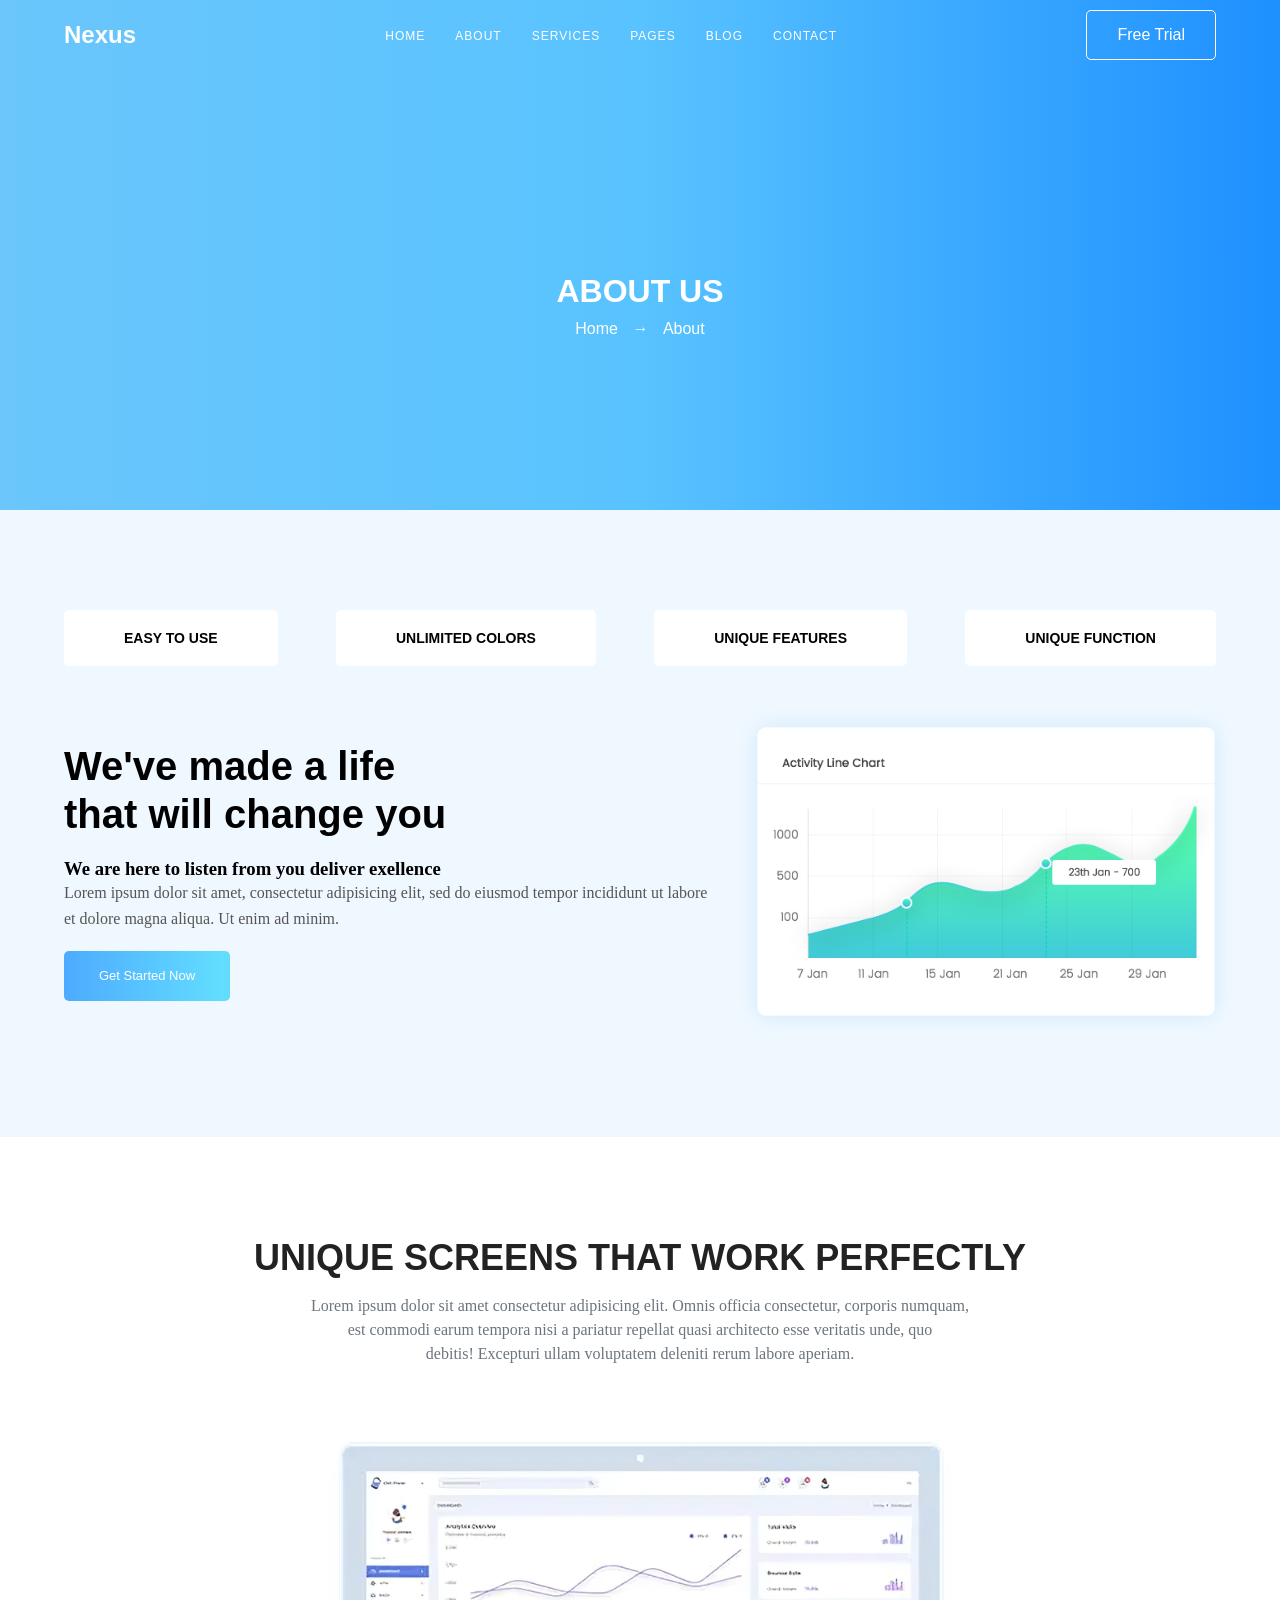
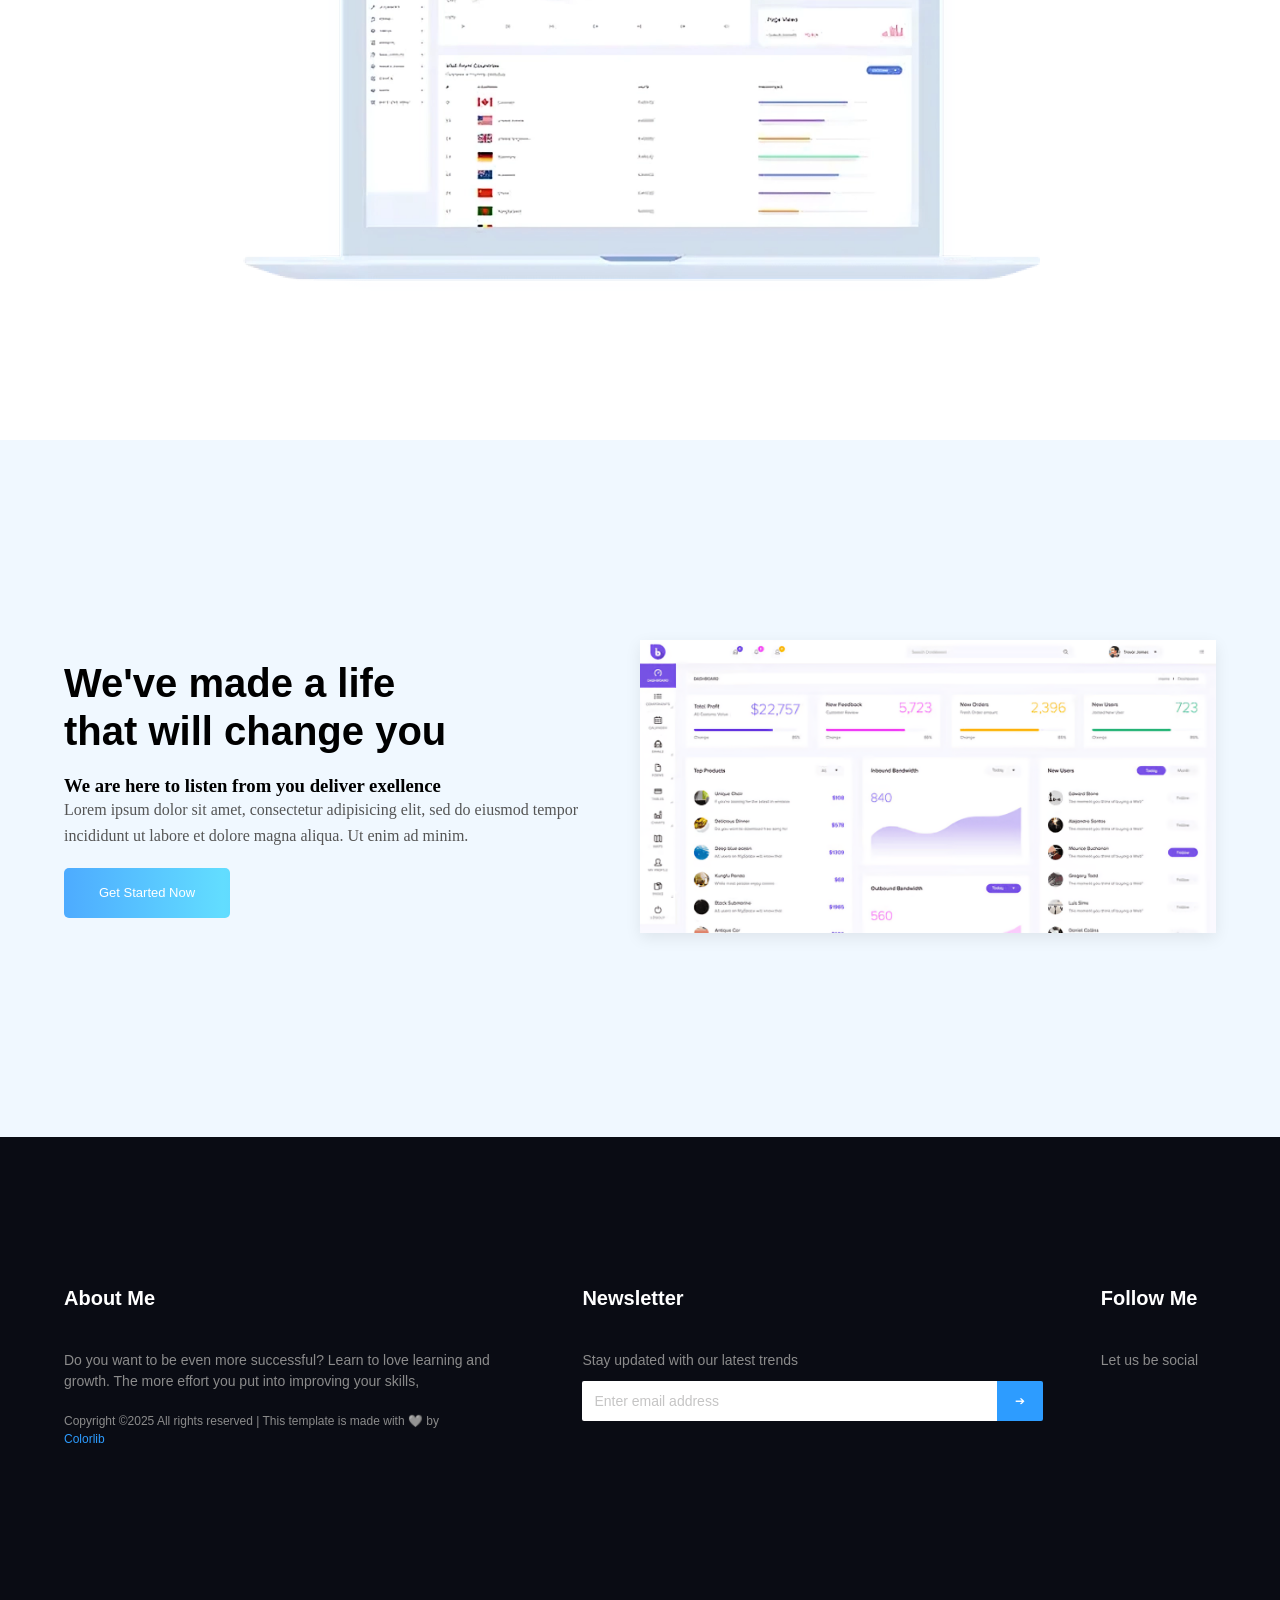
<file: college project(Html)/about.html>
<!DOCTYPE html>
<html lang="en">
<head>
    <meta charset="UTF-8">
    <meta name="viewport" content="width=device-width, initial-scale=1.0">
    <title>Document</title>
    <link rel="stylesheet" href="nexus.css">
    <script src="nexus.js"></script>
    <link rel="stylesheet" href="about.css">
</head>
<body>
    
    <main>

      
        <header>
            <nav>
                <div class="logo">Nexus</div>
                <ul class="nav-links">
                    <li><a href="nexus.html">HOME</a></li>
                    <li><a href="about.html">ABOUT</a></li>
                    <li><a href="service.html">SERVICES</a></li>
                    <li class="pages-dropdown">
                        <a style="padding: 40px 0;" href="#">PAGES</a>
                        <ul class="dropdown-content">
                            <li><a href="pricing.html">PRICING</a></li>
                            <li><a href="elements.html">ELEMENTS</a></li>
                        </ul>
                    </li>
                    <li class="pages-dropdown">
                        <a style="padding: 40px 0;" href="#">BLOG</a>
                        <ul class="dropdown-content">
                            <li><a href="blog.html">BLOG</a></li>
                            <li><a href="blog-detail.html">BLOG DETAILS</a></li>
                        </ul>
                    </li>
                    <li><a href="contact.html">CONTACT</a></li>
                </ul>
                <a href="#" class="btn-free-trial">Free Trial</a>
            </nav>
        </header>

    </main>
    <div class="about-us">
        <h1>ABOUT US</h1>
        <div class="breadcrumb">
            <a href="nexus.html">Home</a> 
            <span>&rarr;</span> 
            <a href="about.html">About</a>
        </div>
        
    </div>
    
        <section class="content1">
            <div class="container1">
                <div class="bot">
                    <button class="header-btn">EASY TO USE</button>
                    <button class="header-btn">UNLIMITED COLORS</button>
                    <button class="header-btn ">UNIQUE FEATURES</button>
                    <button class="header-btn">UNIQUE FUNCTION</button>
                </div>
                <div class="content">
                    <div class="left-section">
                        <h1>We've made a life <br> that will change you</h1>
                        <h3>We are here to listen from you deliver exellence</h3>
                        <p>Lorem ipsum dolor sit amet, consectetur adipisicing elit, sed do eiusmod tempor incididunt ut
                            labore et dolore magna aliqua. Ut enim ad minim.</p>
                        <button class="get-started-btn">Get Started Now</button>
                    </div>
                    <div class="right-section">
                        <div class="chart">
                            <img src="about-img.png" alt="Activity Line Chart">
                        </div>
                    </div>
                </div>
            </div>
        </section>
        <div class="content2">
            <h1 class="title">UNIQUE SCREENS THAT WORK PERFECTLY</h1>
            <p class="text">Lorem ipsum dolor sit amet consectetur adipisicing elit. Omnis officia consectetur, corporis
                numquam,<br> est commodi earum tempora nisi a pariatur repellat quasi architecto esse veritatis unde, quo
                <br> debitis! Excepturi ullam voluptatem deleniti rerum labore aperiam.
            </p>
            <div class="image-container">
                <img src="com.png.png" alt="Unique Screens">
            </div>
        </div>
        <section class="content3">
            <div class="container3">
                <div class="content3">
                    <div class="left-section3">
                        <h1>We've made a life <br> that will change you</h1>
                        <h3>We are here to listen from you deliver exellence</h3>
                        <p>Lorem ipsum dolor sit amet, consectetur adipisicing elit, sed do eiusmod tempor incididunt ut
                            labore et dolore magna aliqua. Ut enim ad minim.</p>
                        <button class="get-started-btn">Get Started Now</button>
                    </div>
                    <div class="right-section3">
                        <div class="charts">
                            <img src="dashboard.png" alt="Activity Line Chart">
                        </div>
                    </div>
                </div>
            </div>
        </section>
       <footer>
        <div class="footer-container">
            <div class="footer-section-about">
                <h2>About Me</h2>
                <p>Do you want to be even more successful? Learn to love learning and growth. The more effort you put
                    into improving your skills,</p>
                <p class="copyright">Copyright &copy;2025 All rights reserved | This template is made with 🩶 by <br>
                    <a href="#">Colorlib</a>
                </p>
            </div>

            <div class="footer-section-newsletter">
                <h2>Newsletter</h2>
                <p>Stay updated with our latest trends</p>
                <form>
                    <input type="email" placeholder="Enter email address" required>
                    <button type="submit">&#10132;</button>
                </form>
            </div>

            <div class="footer-section-follow">
                <h2>Follow Me</h2>
                <p>Let us be social</p>
                <div class="social-icons">
                    <a href="#"><i class="fab fa-facebook-f"></i></a>
                    <a href="#"><i class="fab fa-twitter"></i></a>
                    <a href="#"><i class="fab fa-dribbble"></i></a>
                    <a href="#"><i class="fab fa-behance"></i></a>
                </div>
            </div>
        </div>
    </footer>
</body>
</html>
</file>
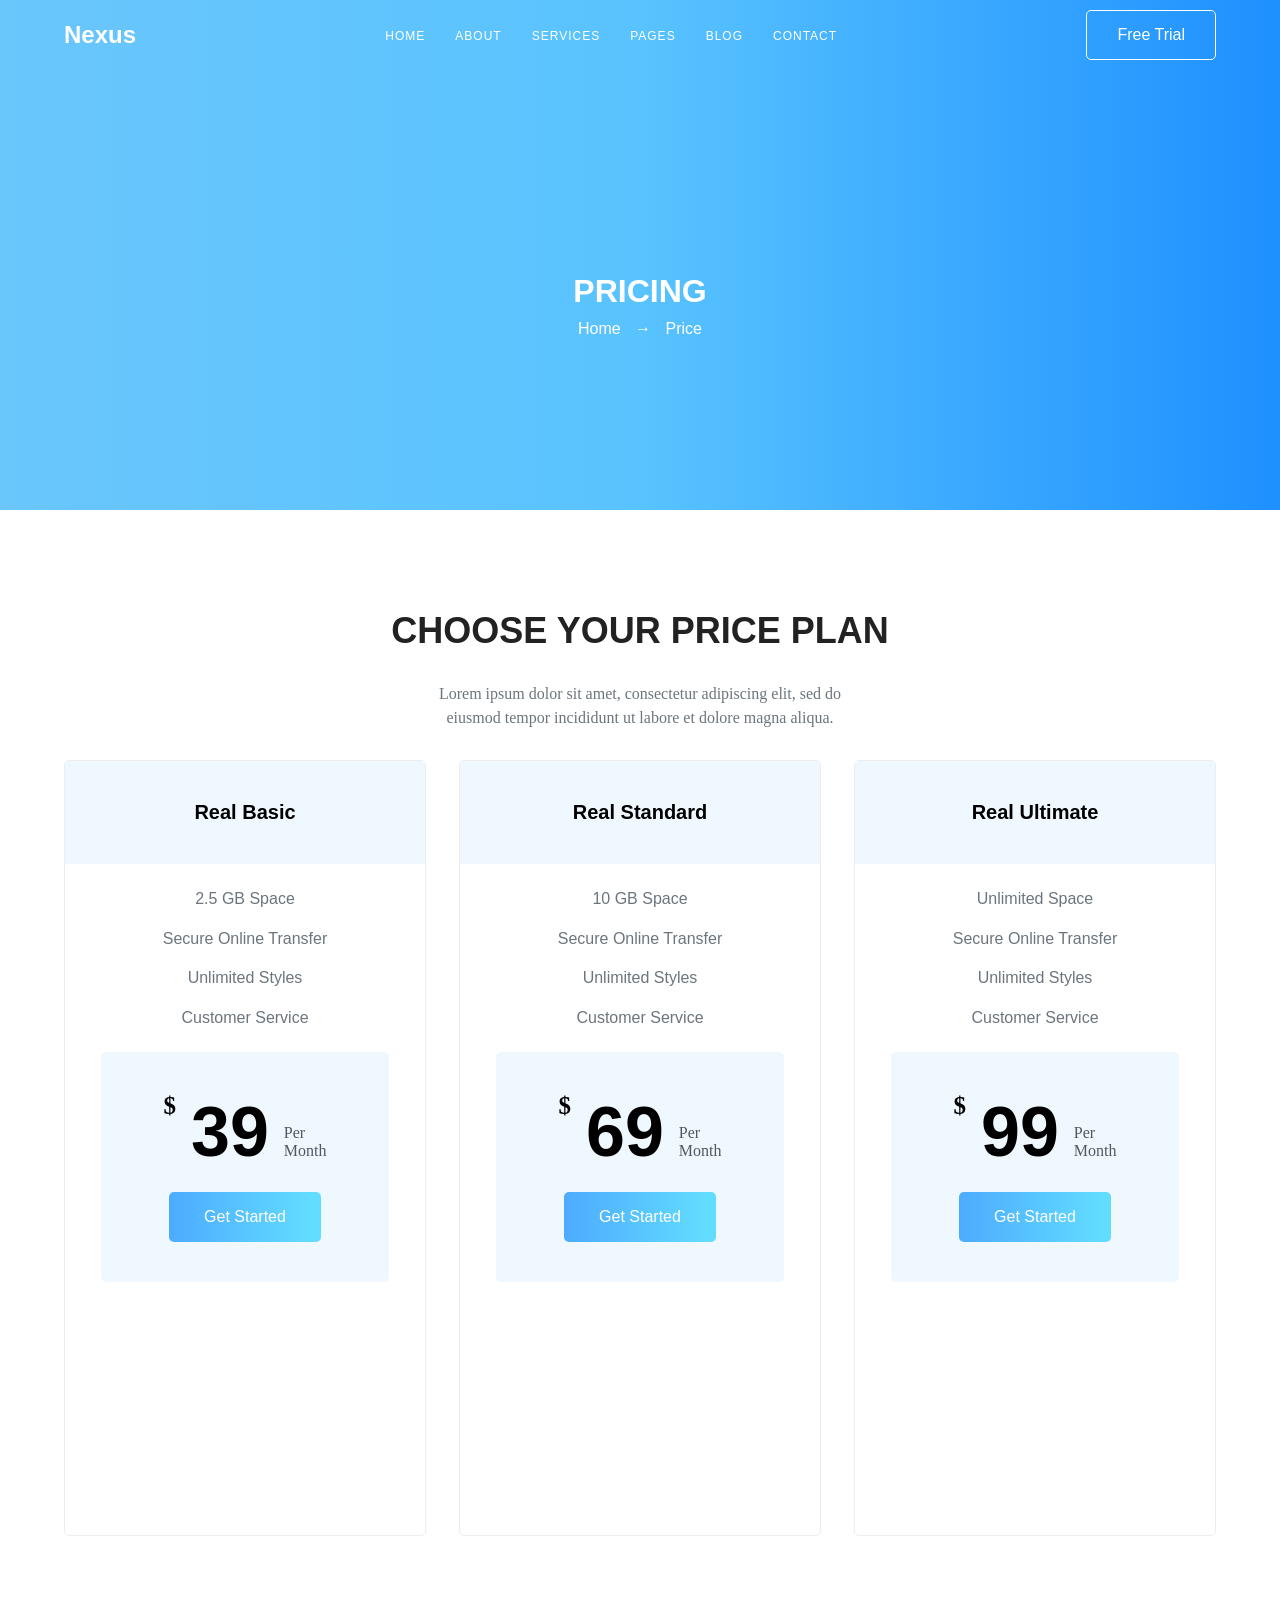
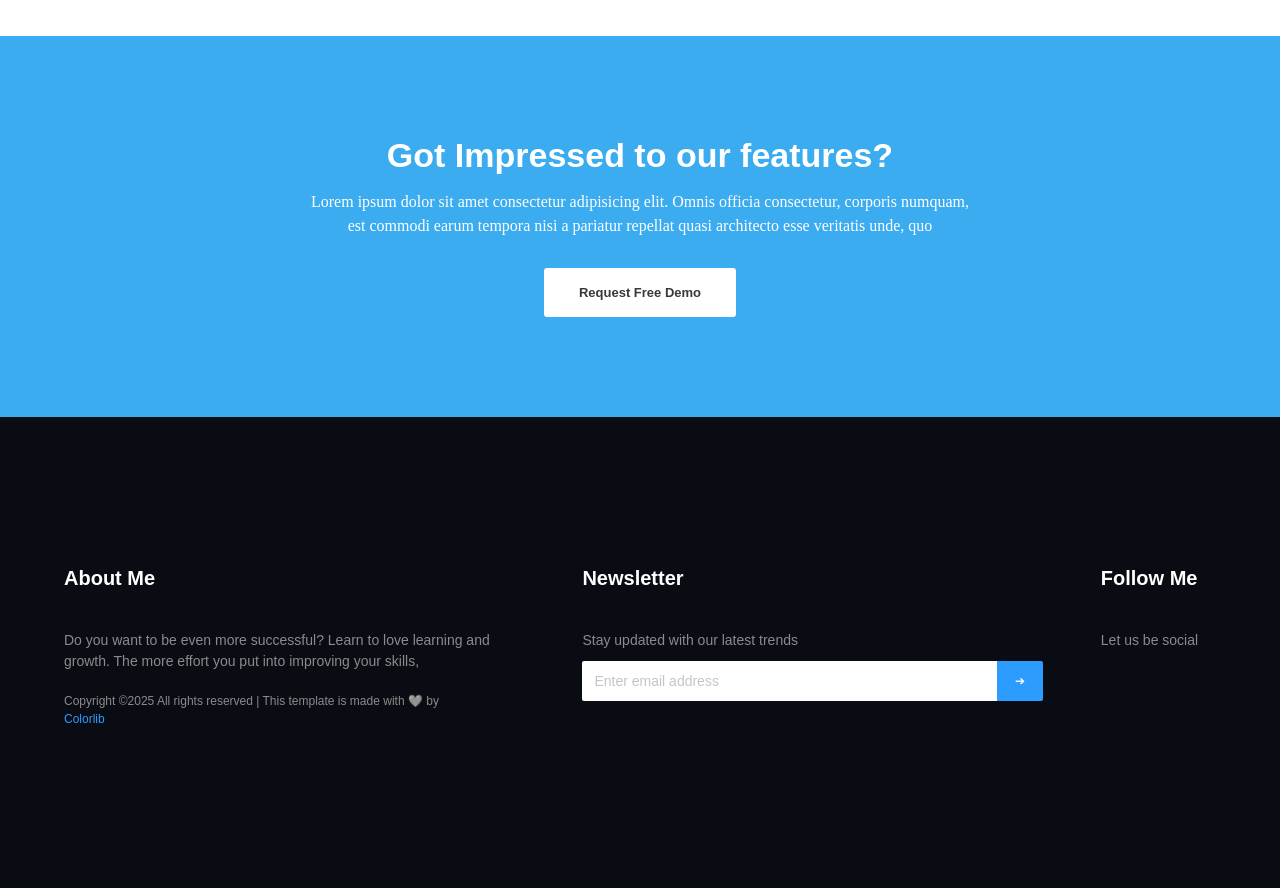
<file: college project(Html)/pricing.html>
<!DOCTYPE html>
<html lang="en">

<head>
    <meta charset="UTF-8">
    <meta name="viewport" content="width=device-width, initial-scale=1.0">
    <title>Document</title>
    <link rel="stylesheet" href="nexus.css">
    <link rel="stylesheet" href="pricing.css">
    <script src="nexus.js"></script>
</head>

<body>

    <main>


        <header>
            <nav>
                <div class="logo">Nexus</div>
                <ul class="nav-links">
                    <li><a href="nexus.html">HOME</a></li>
                    <li><a href="about.html">ABOUT</a></li>
                    <li><a href="service.html">SERVICES</a></li>
                    <li class="pages-dropdown">
                        <a style="padding: 40px 0;" href="#">PAGES</a>
                        <ul class="dropdown-content">
                            <li><a href="pricing.html">PRICING</a></li>
                            <li><a href="elements.html">ELEMENTS</a></li>
                        </ul>
                    </li>
                    <li class="pages-dropdown">
                        <a style="padding: 40px 0;" href="#">BLOG</a>
                        <ul class="dropdown-content">
                            <li><a href="blog.html">BLOG</a></li>
                            <li><a href="blog-detail.html">BLOG DETAILS</a></li>
                        </ul>
                    </li>
                    <li><a href="contact.html">CONTACT</a></li>
                </ul>
                <a href="#" class="btn-free-trial">Free Trial</a>
            </nav>
        </header>

    </main>
    <div class="about-us">
        <h1>PRICING</h1>
        <div class="breadcrumb">
            <a href="nexus.html">Home</a>
            <span>&rarr;</span>
            <a href="pricing.html">Price</a>
        </div>

    </div>
    <div class="pricing-section">
        <h1>CHOOSE YOUR PRICE PLAN</h1>
        <p>Lorem ipsum dolor sit amet, consectetur adipiscing elit, sed do <br> eiusmod tempor incididunt ut labore et
            dolore magna aliqua.</p>

        <div class="pricing-container">
            <div class="pricing-plan">
                <div class="effect">
                    <h3>Real Basic</h3>
                </div>
                <div class="effect-off">

                    <p>2.5 GB Space</p>
                    <p>Secure Online Transfer</p>
                    <p>Unlimited Styles</p>
                    <p>Customer Service</p>
                </div>
                <div class="effect-of">
                    <div class="flex">
                        <div class="dollar">
                            $
                        </div>
                        <h2>
                            39
                        </h2>
                        <div class="month">
                            Per <br> Month
                        </div>
                    </div>
                    <button class="pricing-button">Get Started</button>
                </div>
            </div>

            <div class="pricing-plan ">
                <div class="effect">
                    <h3>Real Standard</h3>
                </div>
                <div class="effect-off">

                    <p>10 GB Space</p>
                    <p>Secure Online Transfer</p>
                    <p>Unlimited Styles</p>
                    <p>Customer Service</p>
                </div>
                <div class="effect-of">
                    <div class="flex">
                        <div class="dollar">
                            $
                        </div>
                        <h2>
                            69
                        </h2>
                        <div class="month">
                            Per <br> Month
                        </div>
                    </div>
                    <button class="pricing-button">Get Started</button>
                </div>
            </div>

            <div class="pricing-plan">
                <div class="effect">
                    <h3>Real Ultimate</h3>
                </div>
                <div class="effect-off">

                    <p>Unlimited Space</p>
                    <p>Secure Online Transfer</p>
                    <p>Unlimited Styles</p>
                    <p>Customer Service</p>
                </div>
                <div class="effect-of">
                    <div class="flex">
                        <div class="dollar">
                            $
                        </div>
                        <h2>
                            99
                        </h2>
                        <div class="month">
                            Per <br> Month
                        </div>
                    </div>
                    <button class="pricing-button">Get Started</button>
                </div>
            </div>
        </div>
    </div>

    <div class="content5">
        <h1 class="title1">Got Impressed to our features?</h1>
        <p class="text">Lorem ipsum dolor sit amet consectetur adipisicing elit. Omnis officia consectetur, corporis
            numquam,<br> est commodi earum tempora nisi a pariatur repellat quasi architecto esse veritatis unde, quo

        </p>
        <button class="request-btn">Request Free Demo</button>
    </div>
    <footer>
        <div class="footer-container">
            <div class="footer-section-about">
                <h2>About Me</h2>
                <p>Do you want to be even more successful? Learn to love learning and growth. The more effort you put
                    into improving your skills,</p>
                <p class="copyright">Copyright &copy;2025 All rights reserved | This template is made with 🩶 by <br>
                    <a href="#">Colorlib</a>
                </p>
            </div>

            <div class="footer-section-newsletter">
                <h2>Newsletter</h2>
                <p>Stay updated with our latest trends</p>
                <form>
                    <input type="email" placeholder="Enter email address" required>
                    <button type="submit">&#10132;</button>
                </form>
            </div>

            <div class="footer-section-follow">
                <h2>Follow Me</h2>
                <p>Let us be social</p>
                <div class="social-icons">
                    <a href="#"><i class="fab fa-facebook-f"></i></a>
                    <a href="#"><i class="fab fa-twitter"></i></a>
                    <a href="#"><i class="fab fa-dribbble"></i></a>
                    <a href="#"><i class="fab fa-behance"></i></a>
                </div>
            </div>
        </div>
    </footer>
</body>

</html>
</file>
<file: college project(Html)/nexus.css>
* {
    /* border: 1px solid; */
    padding: 0%;
    margin: 0%;

}

body {
    background: linear-gradient(to right, #1E90FF, #59C3FF, #6ac6fb, #83d2ff);
    padding-top: 80px;

}

main {
    font-family: "Heebo", sans-serif;
    color: white;
    display: flex;
    flex-direction: column;
    min-height: 100vh;
    margin: 0 5%;


}


header {
    padding: 25px 0;
    display: flex;
    justify-content: space-between;
    align-items: center;
    z-index: 1000;
    transition: top 0.3s ease-in-out, background 0.3s;
    position: relative;

}

nav {
    display: flex;
    justify-content: space-between;
    align-items: center;
    position: fixed;
    top: 0;
    left: 0;
    right: 0;
    background: transparent;
    padding: 10px 5%;
    max-width: 100%;
    margin: 0;
    z-index: 1000;
    transition: background 0.3s, padding 0.3s;
}

.scrolled {
    position: fixed;
    top: 0;
    left: 0;
    right: 0;
    background: #56b9f3;
    padding: 15px 5%;
}


.logo {
    font-size: 24px;
    font-weight: 600;
    display: flex;
    align-items: center;
    user-select: none;
    font-family: "Heebo", sans-serif;
}

.nav-links {
    list-style: none;
    display: flex;
    gap: 30px;
    padding: 8px 0;
    margin: 0;
    align-items: center;
}

.nav-container {
    position: relative;
}

.nav-links li {
    display: inline;
    position: relative;
}

.nav-links a {
    text-decoration: none;
    color: white;
    font-size: 12px;
    letter-spacing: 1px;
    transition: color 0.3s;
    font-family: "Heebo", sans-serif;
}

.nav-links a:hover {
    color: #383838;
}

.pages-dropdown .dropdown-content {
    display: none;
    position: absolute;
    top: 100%;
    left: 0;
    background-color: white;
    box-shadow: 0px 8px 16px 0px rgba(0, 0, 0, 0.2);
    z-index: 1;
    min-width: 160px;
    border: 1px solid #ddd;
    transform: translateY(20px);
    opacity: 0;
    transition: transform 0.5s ease, opacity 0.5s ease;
}

.pages-dropdown:hover .dropdown-content {
    display: block;
    transform: translateY(0);
    opacity: 1;
    transition: transform 0.5s ease, opacity 0.5s ease;
}

/* Animation for dropdown appearance */
@keyframes fadeInSlideUp {
    from {
        opacity: 0;
        transform: translateY(30px);
    }
    to {
        opacity: 1;
        transform: translateY(0);
    }
}

.pages-dropdown {
    position: relative;
}

.dropdown-content {
    display: flex;
    align-items: center;
    justify-content: center;
    position: absolute;
    background-color: white;
    min-width: 160px;
    box-shadow: 0px 8px 16px rgba(0, 0, 0, 0.2);
    border-radius: 2px;
    opacity: 0;
    border: none;
    transform: translateY(20px);
    visibility: hidden;
    transition: opacity 0.3s ease-out, transform 0.3s ease-out;
    margin-top: 30px; 
}

.pages-dropdown:hover .dropdown-content {
    visibility: visible;
    opacity: 1;
    transform: translateY(0);
    animation: fadeInSlideUp 0.3s ease-out;
}

.dropdown-content li {
    list-style: none;
    /* padding: 8px 10px; */
}

.dropdown-content a {
    color: #383838;
    text-decoration: none;
    display: block;
    padding: 8px 12px;
    transition: background-color 0.2s ease-in-out;
}

.dropdown-content a:hover {
    background: linear-gradient(to right,  #59C3FF, #6ac6fb, #9ed8f9);
    color: white;
}

.btn-free-trial {
    padding: 15px 30px;
    border: 1px solid white;
    border-radius: 5px;
    text-decoration: none;
    color: white;
    transition: background 0.3s, color 0.3s;
    display: flex;
    align-items: center;
}

.btn-free-trial:hover {
    background: white;
    color: #000000;
}

.hero {
    display: flex;
    align-items: center;
    justify-content: space-between;
    padding: 30px 0px;
    flex-wrap: wrap;
    box-sizing: border-box;
    background: #ffffff00;
}

.hero-text {
    max-width: 40%;
    color: rgb(255, 251, 255);
}

.hero-text h1 {
    font-size: 50px;
    font-weight: bold;
    font-family: "Heebo", sans-serif;
    margin-bottom: 15px;

}

.hero-text p {
    line-height: 1.5;
    margin-bottom: 15px;
    color: #fff;
    font-family: "Roboto", sans-serif;
    margin-bottom: 15px;
}

.buttons a {
    display: inline-block;
    padding: 15px 30px;
    margin-right: 10px;
    border-radius: 3px;
    font-size: 15px;
    text-decoration: none;
    transition: background 0.3s, color 0.3s;
}

.btn-primary {

    background: rgba(255, 255, 255, 0.2);
    border: 1px solid white;
    color: white;
}

.btn-primary:hover {

    background: white;
    color: #000000;
}

.btn-secondary {
    background: white;
    color: #000000;
}

.btn-secondary:hover {
    background: #1E90FF;
    color: white;
}

.hero-image img {
    width: 670PX;
}

.page-wrapper {
    padding: 0 5%;
    width: 100%;
    box-sizing: border-box;
    flex: 1;
    display: flex;
    flex-direction: column;
}

.container {
    width: 100%;
    background: #fff;
    padding: 100px 5%;
    box-sizing: border-box;
    text-align: center;

}

.container h1 {
    font-family: "Heebo", sans-serif;
    font-size: 36px;
    color: #222222;
    font-weight: bold;
    margin-bottom: 15px;
    text-transform: uppercase;
}


h2 {
    font-size: 28px;
    font-weight: bold;
    margin-bottom: 10px;
    text-align: center;

}

.description {
    color: #6c757d;
    margin-bottom: 40px;
    width: 100%;
    text-align: center;
    display: flex;
    align-items: center;

}

.features {
    display: flex;
    justify-content: space-between;
    gap: 20px;
    width: 100%
}

.feature-box {
    width: 30%;
    padding: 20px;
    background: #fff;
    text-align: center;
    height: 50%;
}

.feature-box img {
    width: 50px;
    margin-bottom: 10px;
}

.feature-box h3 {
    font-size: 24px;
    font-weight: bold;
    margin-bottom: 10px;
    font-family: "Heebo", sans-serif;
}

.feature-box p {
    font-size: 14px;
    color: #6c757d;
}

@media (max-width: 768px) {
    .features {
        flex-direction: column;
        align-items: center;
    }

    .feature-box {
        width: 80%;
        margin-bottom: 20px;
    }
}

.feature-box i {
    font-size: 50px;
}

.feature-box-content {
    border-radius: 10px;
    width: 100%;
    display: flex;
    align-items: center;
    justify-content: center;
    height: 100%;

}

.feature-box:hover i {
    color: #1E90FF;
}

.feature-box:hover h3 {
    color: #1E90FF;
}


.content1 {
    background-color: #f0f8ff;
    padding: 100px 5%;

}

.container1 {
    max-width: 100%;
}

.bot {
    display: flex;
    justify-content: space-between;
    margin-bottom: 40px;
    width: 100%;
    align-items: center;
}

.header-btn {
    background-color: #ffffff;
    border: none;
    padding: 20px 60px;
    border-radius: 5px;
    cursor: pointer;
    font-weight: bold;
    font-size: 14px;
    font-family: "Heebo", sans-serif;

}


.header-btn:focus {
    background: linear-gradient(to right, #1E90FF, #59C3FF, #6ac6fb, #83d2ff);
    color: white;
    outline: none;
}

.content {
    display: flex;
    justify-content: space-between;
    align-items: center;
}

.left-section {
    flex: 1;

}

.left-section h1 {
    font-size: 2.5em;
    margin-bottom: 20px;
    line-height: 1.2;
    font-family: "Heebo", sans-serif;
}

.left-section p {
    color: #555;
    line-height: 1.6;
    margin-bottom: 20px;
}

.get-started-btn {
    display: inline-block;
    background-image: linear-gradient(to right, #4dabff 0%, #62ddff 48%, #4dabff 100%);
    background-size: 200% auto;
    padding: 0px 35px;
    color: #fff;
    font-family: "Roboto", sans-serif;
    font-size: 13px;
    font-weight: 500;
    line-height: 50px;
    border-radius: 5px;
    outline: none !important;
    box-shadow: none !important;
    text-align: center;
    cursor: pointer;
    transition: background-position 0.5s ease-in-out;
    background-position: left center;
    border: none;
}

.get-started-btn:hover {
    background-position: right center;
}



.right-section {

    display: flex;
    justify-content: space-between;
}

.chart {
    width: 100%;
    max-width: 500px;
}

.chart img {
    width: 100%;
    margin: 0 4%;

    display: flex;
}

@media (max-width: 768px) {
    .content {
        flex-direction: column;
    }

    .left-section {
        padding-right: 0;
        margin-bottom: 30px;
    }
}

.content2 {
    text-align: center;
    background-color: white;
    padding: 100px 0;
}

.title {
    font-family: "Heebo", sans-serif;
    font-size: 36px;
    color: #222222;
    font-weight: bold;
    margin-bottom: 15px;
    text-transform: uppercase;
}

.text {
    font-size: 16px;
    color: #6c757d;

    margin-bottom: 30px;

    line-height: 1.5;
}

.image-container {
    max-width: 800px;
    margin: 0 auto;
}

.image-container img {
    width: 100%;
    display: block;
    z-index: -100;
}


.container3 {
    width: 100%;
    margin: 0 5%;

}


.content3 {
    display: flex;
    justify-content: space-between;
    align-items: center;
    background-color: #f0f8ff;
    padding: 100px 0;

}

.left-section3 {
    flex: 1;
    width: 50%;

}

.left-section3 h1 {
    font-size: 2.5em;
    margin-bottom: 20px;
    line-height: 1.2;
    font-family: "Heebo", sans-serif;
}

.left-section3 p {
    color: #555;
    line-height: 1.6;
    margin-bottom: 20px;
}

.right-section3 {
    width: 50%;
    display: flex;
    justify-content: space-between;
}

.chart {
    width: 100%;
    max-width: 500px;
}

.charts img {
    width: 100%;
    box-shadow: 0 5px 15px rgba(0, 0, 0, 0.08);

}

@media (max-width: 768px) {
    .content {
        flex-direction: column;
    }

    .left-section {
        padding-right: 0;
        margin-bottom: 30px;
    }
}

.pricing-container {
    display: flex;
    justify-content: space-between;
    align-items: center;
    text-align: center;
}

.pricing-section {
    background-color: white;
    align-items: center;
    justify-content: center;
    text-align: center;
    padding: 100px 5%;
}

.pricing-section h1 {
    font-family: "Heebo", sans-serif;
    font-size: 36px;
    color: #222222;
    font-weight: bold;
    margin-bottom: 25px;
    text-transform: uppercase;
}

.pricing-section p {
    font-size: 16px;
    color: #6c757d;
    margin-bottom: 30px;
    line-height: 1.5;
    margin-top: 30px;
}

.pricing-plan {
    border: 1px solid rgb(237, 237, 237);
    border-radius: 5px;
    width: 360px;
    height: 86vh;
    display: flex;
    flex-direction: column;
}

.effect {
    background-color: #f0f8ff;
    padding: 40px 0;
    box-sizing: border-box;
}

.effect-of {
    background-color: #f0f8ff;
    padding: 40px 0;
    border-radius: 5px;
    margin: 0 10%;
    box-sizing: border-box;


}


.effect h3 {
    text-align: center;
    display: inline;
    align-items: center;
    font-size: 20px;
    font-weight: bold;
    margin-bottom: 20px;
    font-family: "Heebo", sans-serif;
}

.effect h3,
.effect-off p,
.effect-of h2,
.effect-of .month .dollar {
    transition: color 0.2s ease;
}

.pricing-plan:hover .effect,
.pricing-plan:hover .effect-of {
    background: linear-gradient(to right, #1E90FF, #35b0f7, #6ac6fb, #83d2ff);
    color: white;
}

.pricing-plan:hover .effect h3,
.pricing-plan:hover .effect-of h2,
.pricing-plan:hover .effect-of .month {
    color: white;
}

.pricing-plan:hover .effect-of button {
    background-color: white;
    color: black;
    background-image: none;
    background-position: left center;
}

.effect-of h2 {
    font-size: 20px;
    font-weight: bold;
    margin-bottom: 20px;
    font-family: "Heebo", sans-serif;
}

.effect-off p {
    line-height: 0.6;
    font-family: "Heebo", sans-serif;

}

.flex {
    display: flex;
    justify-content: center;
    gap: 15px;
}

.flex h2 {
    font-size: 70px;

}

.month {
    display: flex;
    text-align: left;
    color: #53575b;
    align-items: center;
}

.month:hover {
    color: white;
}

.dollar {
    font-weight: 800;
    font-size: 25px;
}

.dollar:hover {
    color: white;
}

.effect-of button {
    display: inline-block;
    background-image: linear-gradient(to right, #4dabff 0%, #62ddff 48%, #4dabff 100%);
    background-size: 200% auto;
    padding: 0px 35px;
    color: #fff;
    font-family: "Roboto", sans-serif;
    font-size: 16px;
    font-weight: 500;
    line-height: 50px;
    border-radius: 5px;
    outline: none !important;
    box-shadow: none !important;
    text-align: center;
    cursor: pointer;
    transition: background-position 0.5s ease-in-out;
    background-position: left center;
    border: none;
}

.feedback-slideshow {
    display: flex;
    flex-direction: column;
    align-items: center;
    justify-content: center;
    padding: 100px 0;
    background-color: #f0f8ff;
}

.feedback-slideshow h1 {
    font-family: "Heebo", sans-serif;
    font-size: 36px;
    color: #222222;
    font-weight: bold;
    margin-bottom: 15px;
    text-transform: uppercase;
}

.feedback-slideshow p {
    font-size: 16px;
    text-align: left;
    color: #6c757d;
    margin-bottom: 30px;
    line-height: 1.5;
}

.feedback {
    display: flex;
    margin: 0 5%;
    gap: 20px;
    width: 90%;
    transition: transform 0.5s ease-in-out;
    overflow: hidden;
    position: relative;
}

.comments {
    display: flex;
    align-items: center;
    background: white;
    padding: 25px;
    width: 100%;
    text-align: center;
    border-radius: 15px;
    flex: 0 0 50%;
    user-select: none;
    cursor: pointer;
}

.profile-img {
    width: 70px;
    position: relative;
    top: -30px;
    height: 70px;
    border-radius: 50%;
    object-fit: cover;
    margin-bottom: 10px;
}

.testimonial-text {
    font-size: 14px;
    color: #555;
    margin-bottom: 10px;
}

.user-name {
    text-align: center;
    position: relative;
    right: 35px;
    font-size: 18px;
    font-weight: bold;
    color: #007bff;
    margin-bottom: 5px;
}

.rating {
    text-align: center;
    font-size: 20px;
    color: #ffcc00;
    position: relative;
    right: 35px;
}


.comments-container {
    display: flex;
    transition: transform 0.5s ease-in-out;
    gap: 20px;
    width: 90%;

}

.container4 {
    width: 100%;
    margin: 0 5%;

}

.content4 {
    display: flex;
    justify-content: space-between;
    align-items: center;
    background-color: white;
    gap: 40px;

}

.rigth-section4 {
    flex: 1;
}

.right-section4 h1 {
    font-size: 2.5em;
    margin-bottom: 20px;
    line-height: 1.2;
    font-family: "Heebo", sans-serif;
}

.right-section4 p {
    color: #555;
    line-height: 1.6;
    margin-bottom: 20px;
}

.left-section4 {
    display: flex;
    justify-content: space-between;
}

.chart {
    width: 100%;
    max-width: 500px;
}

.charts4 img {
    width: 100%;

}

.content5 {
    text-align: center;
    background-color: rgb(59, 172, 240);
    padding: 100px 0;
}

.title1 {
    color: white;
    font-family: "Heebo", sans-serif;
    font-size: 34px;
    font-weight: bold;
    margin-bottom: 15px;
}

.content5 p {
    color: white;
}

.request-btn {
    background-color: #ffffff;
    border: none;
    padding: 17px 35px;
    border-radius: 3px;
    cursor: pointer;
    color: #383838;
    font-weight: bold;
    font-size: 13px;
    font-family: "Heebo", sans-serif;
}

.request-btn:hover {
    border: white solid 1px;
    background-color: rgb(59, 172, 240);
    color: white;
    transition: 0.5s ease;
}

footer {
    background-color: #0a0c14;
    color: #ffffff;
    padding: 50px 0;
}

.footer-container {
    display: flex;
    justify-content: space-between;
    align-items: flex-start;
    width: 90%;
    margin: 0 5%;
    flex-wrap: wrap;
    gap: 20px;
    padding: 100px 0;
}

.footer-container h2 {
    text-align: left;
    margin-bottom: 40px;
    font-family: "Heebo", sans-serif;
    font-size: 20px;
}

.footer-container p {
    text-align: left;
    line-height: 1.5;
    font-family: "Heebo", sans-serif;
    font-size: 14px;
    color: #8b8b8b;
    margin-bottom: 10px;
}

.footer-section-about {
    width: 40%;
}

.footer-section-newsletter {
    width: 40%;
}

.footer-section-follow {
    width: 10%;
}

.footer-section-about .copyright {
    margin-top: 20px;
    font-size: 12px;
}

.footer-section-about .copyright a {
    color: #2d9cff;
    text-decoration: none;
}

.footer-section-newsletter form {
    display: flex;
    margin-top: 10px;
    border-radius: 2px;
    overflow: hidden;
}

input::placeholder {
    color: rgb(160, 159, 159); 
    font-size: 14px; 
    opacity: 0.6;
}

.footer-section-newsletter input {
    padding: 12px;
    flex: 1;
    border: none;
    outline: none;
    font-size: 14px;
    background-color: #ffffff;
    color: #000;
}

.footer-section-newsletter button {
    background-color: #2d9cff;
    color: white;
    border: none;
    padding: 12px 18px;
    cursor: pointer;
    font-size: 12px;
}

.footer-section-follow .social-icons {
    display: flex;
    gap: 15%;
    margin-top: 10px;
}

.footer-section-follow .social-icons a {
    color: white;
    font-size: 14px;
    text-decoration: none;
    transition: color 0.3s;
}

.footer-section-follow .social-icons a:hover {
    color: #2d9cff;
}


@media (max-width: 768px) {
    .footer-container {
        flex-direction: column;
        text-align: center;
    }

    .footer-section {
        margin-bottom: 30px;
    }

    .footer-section-newsletter form {
        justify-content: center;
    }
}
</file>
<file: college project(Html)/about.css>
.about-us{
    display: flex;
    flex-direction: column;
    color: white;
    font-family: "Heebo", sans-serif;
    text-align: center;
    align-items: center;
    justify-content: center;
    padding: 0 0 160px 0;
    height: 10vh;
}
.breadcrumb {
    font-size: 16px;
    color: white;
}
.about-us h1{
    font-size: 32px;
    color: white;
    margin-bottom: 10px;
}
.breadcrumb a {
    text-decoration: none;
    color: white;
    margin: 0 5px;
}

.breadcrumb span {
    margin: 0 5px;
    font-weight: bold;
}
body {
    background: linear-gradient(to right,  #6ac6fb, #59C3FF,#1E90FF);
    padding-top: 80px;

}
main {
    font-family: "Heebo", sans-serif;
    color: white;
    display: flex;
    flex-direction: column;
    min-height: 20vh;
    margin: 0 5%;


}
</file>
<file: college project(Html)/pricing.css>
.about-us{
    display: flex;
    flex-direction: column;
    color: white;
    font-family: "Heebo", sans-serif;
    text-align: center;
    align-items: center;
    justify-content: center;
    padding: 0 0 160px 0;
    height: 10vh;
}
.breadcrumb {
    font-size: 16px;
    color: white;
}
.about-us h1{
    font-size: 32px;
    color: white;
    margin-bottom: 10px;
}
.breadcrumb a {
    text-decoration: none;
    color: white;
    margin: 0 5px;
}

.breadcrumb span {
    margin: 0 5px;
    font-weight: bold;
}
body {
    background: linear-gradient(to right,  #6ac6fb, #59C3FF,#1E90FF);
    padding-top: 80px;

}
main {
    font-family: "Heebo", sans-serif;
    color: white;
    display: flex;
    flex-direction: column;
    min-height: 20vh;
    margin: 0 5%;


}
</file>
